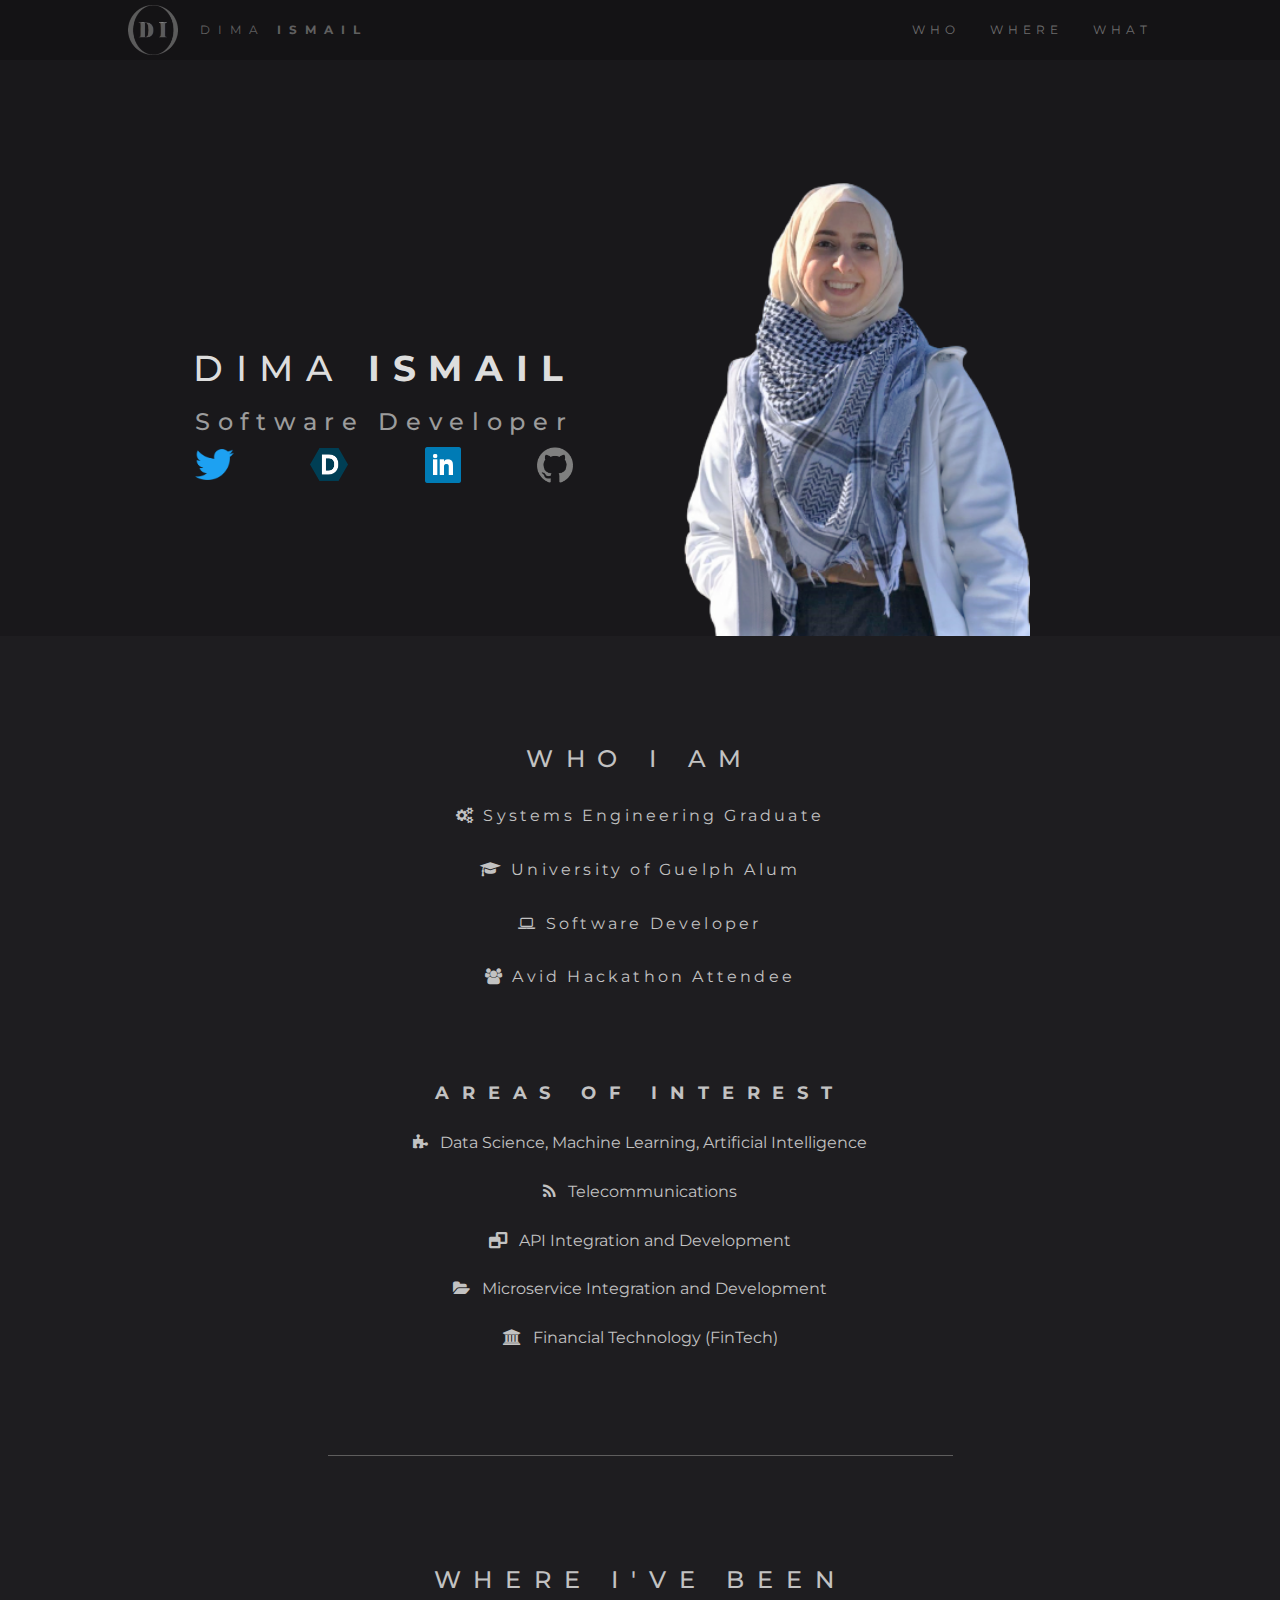
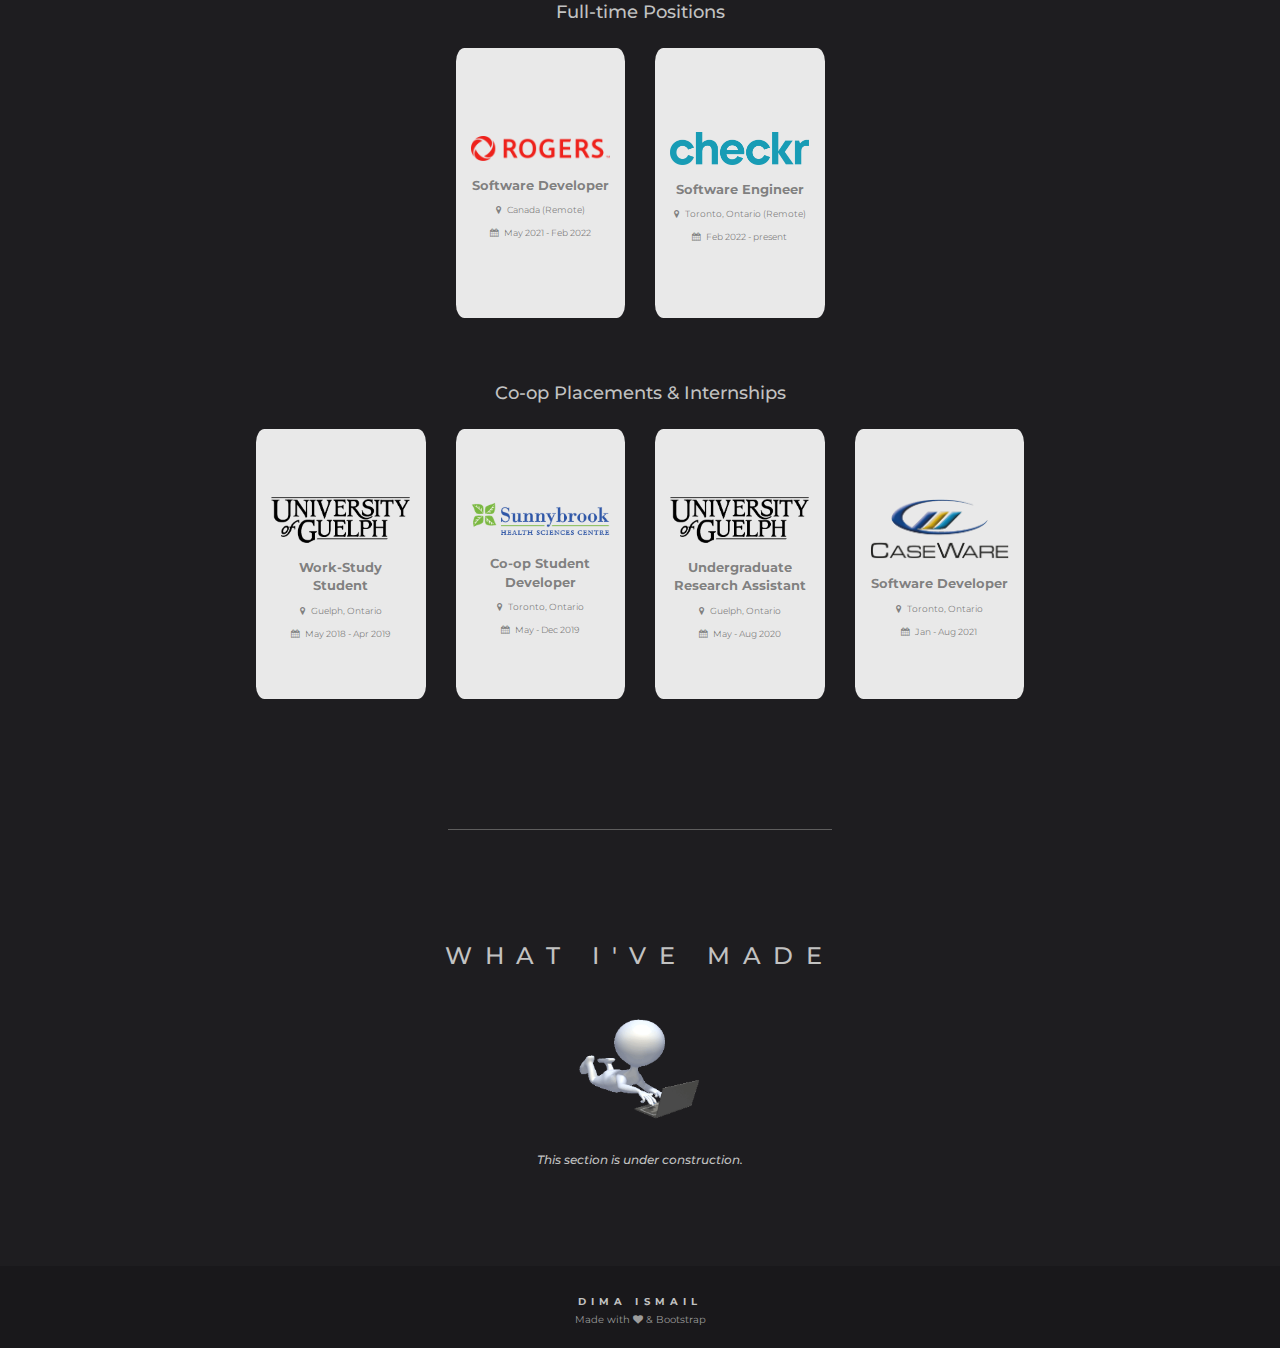
<file: index.html>
<!DOCTYPE html>
<html lang="en">
<head>
  <title>Dima Ismail</title>
  <meta charset="utf-8">
  <meta name="viewport" content="width=device-width, initial-scale=1">
  <link rel="stylesheet" href="https://maxcdn.bootstrapcdn.com/bootstrap/3.4.1/css/bootstrap.min.css">
  <link href="https://fonts.googleapis.com/css?family=Montserrat" rel="stylesheet">
  <link rel="stylesheet" href="https://cdnjs.cloudflare.com/ajax/libs/font-awesome/4.7.0/css/font-awesome.min.css">
  <link rel="apple-touch-icon" sizes="180x180" href="apple-touch-icon.png">
  <link rel="icon" type="image/png" sizes="32x32" href="favicon-32x32.png">
  <link rel="icon" type="image/png" sizes="16x16" href="favicon-16x16.png">
  <link rel="manifest" href="site.webmanifest">
  <script src="https://ajax.googleapis.com/ajax/libs/jquery/3.5.1/jquery.min.js"></script>
  <script src="https://maxcdn.bootstrapcdn.com/bootstrap/3.4.1/js/bootstrap.min.js"></script>
  <style>
  body {
    font: 20px Montserrat, sans-serif;
    line-height: 1.8;
    color: #f5f6f7;
  }
  p {font-size: 16px;}
  .margin {margin-bottom: 45px;}
  .bg-1 { 
    background-color: #19181b; /* Green */
    color: #dddddd;
    border: 0;
  }
  .bg-2 { 
    background-color: #1e1d20; /* Dark Blue */
    color: #c2c2c2;
    width: 100%;
    border: 0;
  }
  .bg-3 { 
    background-color: #1e1d20; /* White */
    color: #c2c2c2;
    width: 100%;
    border: 0;
  }
  .bg-4 { 
    background-color: #1e1d20; /* Black Gray */
    color: #c2c2c2;
    width: 100%;
    border: 0;
  }
  .container-fluid {
    padding-top: 70px;
    padding-bottom: 70px;
  }
  hr {
    display: block;
    height: 1px;
    width: 50%;
    align-items: center;
    border: 0;
    border-top: 1px solid rgb(94, 93, 93);
    padding: 0vw;
}
  #icon{
  max-width: 4vw;
  min-width: 10px;
  max-height: 4vh;
  min-height: 10px;
  transition: 0.3s;
  transition-delay: 0.00001s;
  }
  #icon:hover {
    opacity: 0.6;
  }
  .navbar {
    padding-top: 5px;
    padding-bottom: 5px;
    border: 0;
    border-radius: 0;
    margin-bottom: 0;
    font-size: 12px;
    letter-spacing: 5px;
    background-color: #151316;
    position: fixed;
    width: 100%;
    z-index: 9999;
    opacity: 90%;
    padding-left: 10vw; 
    padding-right: 10vw;
  }
  .navbar-nav  li a:hover {
    color: #00acee !important;
  }
  .row {
    display: -ms-flexbox;
    display: flex;
    -ms-flex-wrap: wrap;
    flex-wrap: wrap;
    margin-right: -15px;
    margin-left: -15px;
  }
  .row.display-flex {
    display: flex;
    flex-wrap: wrap;
  }
  .row.display-flex > [class*='col-'] {
    display: flex;
    flex-direction: column;
  }
  .thumbnail {
    padding: 15px;
    background-color: #e9e9e9;
    color:#2f2f2f93;
    border: none;
    border-radius: 5%;
    margin-bottom: 0;
    height: 100%;
    padding-top: 5vh;
  }
  </style>
</head>
<body>

<!-- Navbar -->
<nav class="navbar navbar-default">
    <div class="navbar-header" style="display: flex;
    justify-content: center;
    align-items: center; ">
      <a class="navbar-brand" style="display: flex;
      justify-content: center;
      align-items: center; align-items: center; padding: 0; margin: 0;" href="#">
        <img style="max-width: 5.5vw; max-height: 5.5vh; display: flex;
        justify-content: center;
        align-items: center; align-items: center; padding: 0; margin: 0;" src="android-chrome-192x192.png" id="icon">
      </a>
      <ul style="color:#696969;display: flex; letter-spacing: 8px;margin: 0;padding: 0;justify-content: right; align-items: right;" href="#">&nbsp&nbspDIMA&nbsp<b>ISMAIL</b></ul>
    </div>

    <ul class="nav navbar-nav navbar-right hidden-xs" style="text-align: right;">
      <li><a href="#who">WHO</a></li>
      <li><a href="#where">WHERE</a></li>
      <li><a href="#what">WHAT</a></li>
    </ul>
</nav>

<!-- First Container -->
<div class="container-fluid bg-1" style="padding-bottom:0">
  <br>
  <div class="flex-container flex-start container-fluid container bg-1 text-center" style="padding-bottom:0;padding-left:5vw;">
    <div class="flex-item row" style="display:flex; align-items: center; padding-bottom:0;">
      <div class="col-lg-6 col-md-6 col-sm-6 col-xs-12">
        <h1 style="letter-spacing: 1vw;">DIMA <b>ISMAIL</b></h1>
        <h3 style="letter-spacing: 0.6vw; color: #9c9c9c;">Software Developer</h3>
        
        <div style="display: flex; justify-content: space-evenly;">
          <a href="https://twitter.com/dismail_"><img src="img/logo/twitter.png " id="icon" style="max-width: 3vw; min-width: 25px;" alt="twitter_icon"></a>
          <a href="https://devpost.com/dismail"><img src="img/logo/devpost.png" id="icon" style="max-width: 3vw; min-width: 25px;" alt="devpost_icon"></a>
          <a href="https://www.linkedin.com/in/dimaismail"><img src="img/logo/linkedin.png" id="icon" style="max-width: 3vw; min-width: 25px;" alt="linkedin_icon"></a>
          <a href="https://www.github.com/dima028"><img src="img/logo/github.png" id="icon" style="max-width: 3vw; min-width: 25px;" alt="github_icon"></a>
        </div>
  
      </div>
      <div class="flex-container flex-start col-lg-6 col-md-6 col-sm-6 col-xs-12">
        <img src="img/me-arm.png" class="flex-item img-responsive" style="display:flex; align-items: flex-end;" width="350" height="350">
      </div>
    </div>
  </div>
</div>


<!-- WHO I AM -->
<div class="container-fluid container bg-2 text-center" id="who" style="padding-bottom: 0vh;">
  <div style="padding-top: 20px; padding-bottom:0; height: 100%; min-height: 30vh; display:flex; flex-direction: column; justify-content: left;
   align-items: center; align-self: center; align-content: center;">

  <h3 class="margin" style="letter-spacing: 1vw; margin-bottom: 15px;">WHO I AM</h3>
  <p style="letter-spacing:0.25vw;text-align: center ; padding-left:7%;padding-right:7%;margin-top: 15px;"><i class="fa fa-cogs" aria-hidden="true"></i> Systems Engineering Graduate</p>
  <p style="letter-spacing: 0.25vw;text-align: center ;padding-left:7%;padding-right:7%;margin-top: 15px;"><i class="fa fa-graduation-cap" aria-hidden="true"></i> University of Guelph Alum</p>
  <p style="letter-spacing: 0.25vw;text-align: center ;padding-left:7%;padding-right:7%;margin-top: 15px;"><i class="fa fa-laptop" aria-hidden="true"></i> Software Developer</p>
  <p style="letter-spacing: 0.25vw;text-align: center ;padding-left:7%;padding-right:7%;margin-top: 15px;"><i class="fa fa-users" aria-hidden="true"></i> Avid Hackathon Attendee</p>
  <br><br>
  <h4 class="margin" style="letter-spacing: 1vw; margin-bottom: 15px;"><b>AREAS OF INTEREST</b></h4>
  <p style="text-align: center ;margin-top: 10px;"><i class="fa fa-puzzle-piece" aria-hidden="true"></i> &nbsp&nbspData Science, Machine Learning, Artificial Intelligence</p>
  <p style="text-align: center ;margin-top: 10px;"><i class="fa fa-rss" aria-hidden="true"></i> &nbsp&nbspTelecommunications</p>
  <p style="text-align: center ;margin-top: 10px;"><i class="fa fa-window-restore" aria-hidden="true"></i> &nbsp&nbspAPI Integration and Development</p>
  <p style="text-align: center ;margin-top: 10px;"><i class="fa fa-folder-open" aria-hidden="true"></i> &nbsp&nbspMicroservice Integration and Development</p>
  <p style="text-align: center ;margin-top: 10px;"><i class="fa fa-university" aria-hidden="true"></i> &nbsp&nbspFinancial Technology (FinTech)</p>
</div>
<br><br><hr>
</div>

<!-- WHERE I'VE BEEN -->
<div class="container-fluid bg-3 container text-center" id="where" style="padding-left: 20vw; padding-right: 20vw; padding-bottom: 10vh;">
  <h3 style="letter-spacing: 1vw;">WHERE I'VE BEEN</h3>
  <h4 style="margin-bottom: 25px;">Full-time Positions</h4>
  <div class="row text-center" style="height: 100%; display:flex; align-items: center;">  
    <div class="col-lg-3 col-md-3 col-sm-6 col-xs-12">
      <!-- intentionally left blank to force center-align the following items -->
    </div>

    <div class="col-lg-3 col-md-3 col-sm-6 col-xs-12" style="padding-bottom: 20px; height: 100%;">
      <div class="flex-container thumbnail" style="padding-top: 20px; padding-bottom: 0;height: 100%; min-height: 30vh; display:flex; flex-direction: column; align-items: center; justify-content: center;">
        <img src="img/logo/rogers.png" alt="Rogers Communications logo" style="display:flex; align-items: flex-start;">
        <div style="display:flex; flex-direction: column; align-items: flex-end; height:80%">
          <p class="col-lg-12 col-md-12 col-sm-12 col-xs-12" style="padding:0; font-size: 13px; margin-top: 15px"><strong>Software Developer</strong></p>
          <p class="col-lg-12 col-md-12 col-sm-12 col-xs-12 w3-opacity" style="padding:0; font-size: 9px"><i class="fa fa-map-marker"></i>&nbsp&nbsp Canada (Remote)</p>
          <p class="col-lg-12 col-md-12 col-sm-12 col-xs-12 w3-opacity" style="padding:0; font-size: 9px"><i class="fa fa-calendar"></i>&nbsp&nbsp May 2021 - Feb 2022</p>
        </div>
      </div>
    </div>

    <div class="col-lg-3 col-md-3 col-sm-6 col-xs-12" style="padding-bottom: 20px; height: 100%;">
      <div class="flex-container thumbnail" style="padding-top: 20px; padding-bottom: 0;height: 100%; min-height: 30vh; display:flex; flex-direction: column; align-items: center; justify-content: center;">
        <img src="img/logo/checkr.png" alt="Checkr Inc. logo" style="display:flex; align-items: flex-start;">
        <div style="flex-direction: column; height:80%; display:flex; align-items: flex-end;">
          <p class="col-lg-12 col-md-12 col-sm-12 col-xs-12" style="padding:0; font-size: 13px; margin-top: 15px"><strong>Software Engineer</strong></p>
          <p class="col-lg-12 col-md-12 col-sm-12 col-xs-12 w3-opacity" style="padding:0; font-size: 9px"><i class="fa fa-map-marker"></i>&nbsp&nbsp Toronto, Ontario (Remote)</p>
          <p class="col-lg-12 col-md-12 col-sm-12 col-xs-12 w3-opacity" style="padding:0; font-size: 9px"><i class="fa fa-calendar"></i>&nbsp&nbsp Feb 2022 - present</p>
        </div>
      </div>
    </div>    
  </div>

  <br>

  <h4 style="margin-bottom: 25px;">Co-op Placements & Internships</h4>
  <div class="row text-center" style="height: 100%;">  
    <div class="col-lg-3 col-md-3 col-sm-6 col-xs-12" style="padding-bottom: 20px; height: 100%;">
      <div class="flex-container thumbnail" style="padding-top: 20px; padding-bottom: 0;height: 100%; min-height: 30vh; display:flex; flex-direction: column; align-items: center; justify-content: center;">
        <img src="img/logo/guelph.png" alt="University of Guelph logo" style="display:flex; align-items: flex-start;">
        <div style="display:flex; flex-direction: column; align-items: center; justify-content: center; ">
          <p class="col-lg-12 col-md-12 col-sm-12 col-xs-12" style="padding:0; font-size: 13px; margin-top: 15px"><strong>Work-Study Student</strong></p>
          <p class="col-lg-12 col-md-12 col-sm-12 col-xs-12 w3-opacity" style="padding:0; font-size: 9px"><i class="fa fa-map-marker"></i>&nbsp&nbsp Guelph, Ontario</p>
          <p class="col-lg-12 col-md-12 col-sm-12 col-xs-12 w3-opacity" style="padding:0; font-size: 9px"><i class="fa fa-calendar"></i>&nbsp&nbsp May 2018 - Apr 2019</p>
        </div>
      </div>
    </div>

    <div class="col-lg-3 col-md-3 col-sm-6 col-xs-12" style="padding-bottom: 20px; height: 100%;">
      <div class="flex-container thumbnail" style="padding-top: 20px; padding-bottom: 0;height: 100%; min-height: 30vh; display:flex; flex-direction: column; align-items: center; justify-content: center;">
        <img src="img/logo/sri.png" alt="Sunnybrook Health Sciences Center logo" style="display:flex; align-items: flex-start;">
        <div style="display:flex; flex-direction: column; align-items: flex-end; height:80%">
          <p class="col-lg-12 col-md-12 col-sm-12 col-xs-12" style="padding:0; font-size: 13px; margin-top: 15px"><strong>Co-op Student Developer</strong></p>
          <p class="col-lg-12 col-md-12 col-sm-12 col-xs-12 w3-opacity" style="padding:0; font-size: 9px"><i class="fa fa-map-marker"></i>&nbsp&nbsp Toronto, Ontario</p>
          <p class="col-lg-12 col-md-12 col-sm-12 col-xs-12 w3-opacity" style="padding:0; font-size: 9px"><i class="fa fa-calendar"></i>&nbsp&nbsp May - Dec 2019</p>
        </div>
      </div>
    </div>

    <div class="col-lg-3 col-md-3 col-sm-6 col-xs-12" style="padding-bottom: 20px; height: 100%;">
      <div class="flex-container thumbnail" style="padding-top: 20px; padding-bottom: 0;height: 100%; min-height: 30vh; display:flex; flex-direction: column; align-items: center; justify-content: center;">
        <img src="img/logo/guelph.png" alt="University of Guelph logo" style="display:flex; align-items: flex-start;">
        <div style="display:flex; flex-direction: column; align-items: flex-end; height:80%">
          <p class="col-lg-12 col-md-12 col-sm-12 col-xs-12" style="padding:0; font-size: 13px; margin-top: 15px"><strong>Undergraduate Research Assistant</strong></p>
          <p class="col-lg-12 col-md-12 col-sm-12 col-xs-12 w3-opacity" style="padding:0; font-size: 9px"><i class="fa fa-map-marker"></i>&nbsp&nbsp Guelph, Ontario</p>
          <p class="col-lg-12 col-md-12 col-sm-12 col-xs-12 w3-opacity" style="padding:0; font-size: 9px"><i class="fa fa-calendar"></i>&nbsp&nbsp May - Aug 2020</p>
        </div>
      </div>
    </div>

    <div class="col-lg-3 col-md-3 col-sm-6 col-xs-12" style="padding-bottom: 20px; height: 100%;">
      <div class="flex-container thumbnail" style="padding-top: 20px; padding-bottom: 0;height: 100%; min-height: 30vh; display:flex; flex-direction: column; align-items: center; justify-content: center;">
        <img src="img/logo/caseware.png" alt="CaseWare International Inc logo" style="display:flex; align-items: flex-start;">
        <div style="flex-direction: column; height:80%; display:flex; align-items: flex-end;">
          <p class="col-lg-12 col-md-12 col-sm-12 col-xs-12" style="padding:0; font-size: 13px; margin-top: 15px"><strong>Software Developer</strong></p>
          <p class="col-lg-12 col-md-12 col-sm-12 col-xs-12 w3-opacity" style="padding:0; font-size: 9px"><i class="fa fa-map-marker"></i>&nbsp&nbsp Toronto, Ontario</p>
          <p class="col-lg-12 col-md-12 col-sm-12 col-xs-12 w3-opacity" style="padding:0; font-size: 9px"><i class="fa fa-calendar"></i>&nbsp&nbsp Jan - Aug 2021</p>
        </div>
      </div>
    </div>    
  </div>
</div>

<!-- WHAT I'VE MADE -->
<div class="container-fluid container bg-4 text-center" id="what" style="padding-left: 20vw; padding-right: 20vw; padding-top: 0vh; padding-bottom: 10vh;">    
  <hr><br><br>
  <h3 style="letter-spacing: 1vw;">WHAT I'VE MADE</h3><br>
  <img src="img/icon/underconstruction.gif" alt="Under Construction" width="170" class="image">
  <h6 class="text-center"><i>This section is under construction.</i></h6>
</div>

<!-- Footer -->
<footer id="footer" class="bg-2 text-center text-muted" style="background-color: #19181b;padding-bottom: 1vh; padding-top: 3vh;">
  <p style="font-size:x-small; letter-spacing: 0.4vw; margin-bottom: 0;"><strong>DIMA ISMAIL</strong></p>
  <p style="color:#9c9c9c; font-size: x-small;">Made with <i class="fa fa-heart" aria-hidden="true"></i> & Bootstrap </p>
</footer>

</body>
</html>
</file>
